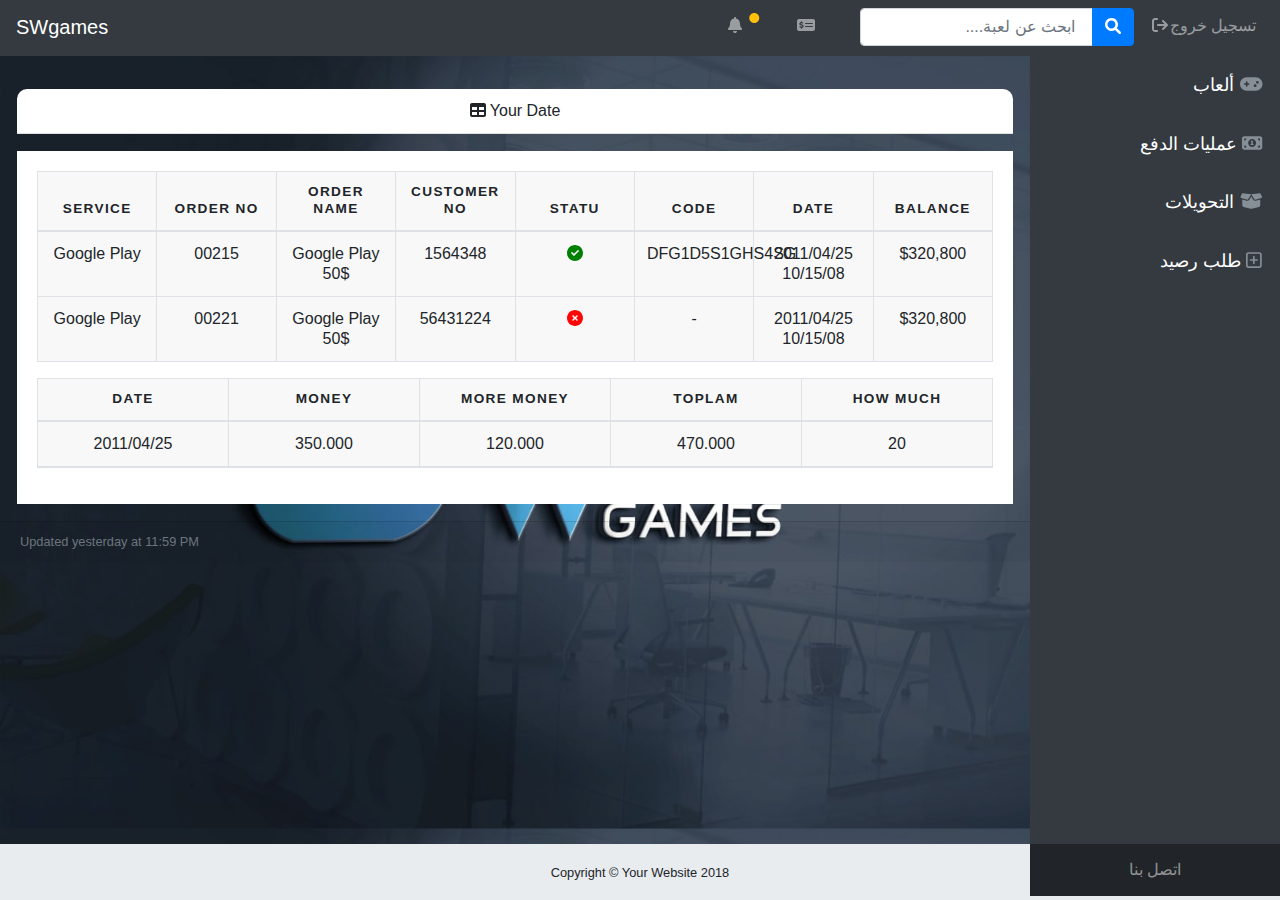
<file: my-work.html>
<!DOCTYPE html>
<html>

<head>
    <title>
        SWgames
    </title>
    <meta charset="UTF-8">
    <meta name="description" content="Free Web tutorials">
    <meta name="keywords" content="HTML, CSS, JavaScript">
    <meta name="author" content="yasser mayatı">
    <meta name="google" value="notranslate" />
    <meta name="viewport" content="width=device-width, initial-scale=1.0">
    <link rel="stylesheet" href="css/bootstrap.css">
    <link rel="stylesheet" href="stylesheet.css">
</head>

<body class="fixed-nav sticky-footer bg-dark" id="page-top">
    <!-- Navigation-->
    <nav class="navbar navbar-expand-lg navbar-dark bg-dark fixed-top" id="mainNav">
        <a class="navbar-brand" href="index.html">SWgames</a>    
        <button class="navbar-toggler navbar-toggler-right" type="button" data-toggle="collapse" data-target="#navbarResponsive" aria-controls="navbarResponsive" aria-expanded="false" aria-label="Toggle navigation">
        <span class="navbar-toggler-icon"></span>
        </button>
        <div class="collapse navbar-collapse" id="navbarResponsive">
        <ul class="navbar-nav navbar-sidenav" id="exampleAccordion">
            
            <li class="nav-item" data-toggle="tooltip" data-placement="right" title="Charts">
            <a class="nav-link" href="index.html">
                <i class="fas fa-gamepad"></i>
                <span class="nav-link-text">ألعاب</span>
            </a>
            </li>
            <li class="nav-item" data-toggle="tooltip" data-placement="right" title="Tables">
            <a class="nav-link" href="payment.html">
                <i class="fas fa-money-bill-alt"></i>
                <span class="nav-link-text">عمليات الدفع</span>
            </a>
            </li>

            
            <li class="nav-item" data-toggle="tooltip" data-placement="right" title="Link">
            <a class="nav-link" href="my-work.html">
                <i class="fas fa-box-open"></i>
                <span class="nav-link-text">التحويلات</span>
            </a>
            </li>

            <li class="nav-item" data-toggle="tooltip" data-placement="right" title="Dashboard">
                <a class="nav-link" href="index.html">
                    <i class="far fa-plus-square"></i>
                    <span class="nav-link-text">طلب رصيد</span>
                </a>
                </li>

        </ul>
        <ul class="navbar-nav sidenav-toggler">
            <li class="nav-item">
            <a class="nav-link text-center">
                اتصل بنا
            </a>
            </li>
        </ul>
        <ul class="navbar-nav ml-auto">
            <li class="nav-item dropdown">
            <a class="nav-link dropdown-toggle mr-lg-2" id="alertsDropdown" href="#" data-toggle="dropdown" aria-haspopup="true" aria-expanded="false">
                <i class="fa fa-fw fa-bell"></i>
                <span class="d-lg-none">الرسائل
                <span class="badge badge-pill badge-warning">6 جديد</span>
                </span>
                <span class="indicator text-warning d-none d-lg-block">
                <i class="fa fa-fw fa-circle"></i>
                </span>
            </a>
            <div class="dropdown-menu" aria-labelledby="alertsDropdown">
                <h6 class="dropdown-header">اشعار جديد:</h6>
                <div class="dropdown-divider"></div>
                <a class="dropdown-item" href="#">
                <span class="text-success">
                    <strong>
                    اشعار جديد</strong>
                </span>
                <div class="dropdown-message small">تم رفع زيادة على اسعار شدات بوبجي</div>
                </a>
                <div class="dropdown-divider"></div>
                <a class="dropdown-item" href="#">
                <span class="text-danger">
                    <strong>
                    اشعار جديد</strong>
                </span>
                <div class="dropdown-message small">تم تخفيض اسعار جوجل بلاي</div>
                </a>
                <div class="dropdown-divider"></div>
                <a class="dropdown-item" href="#">
                <span class="text-success">
                    <strong>
                    اشعار جديد</strong>
                </span>
                <div class="dropdown-message small"> تم تغيير اسعار </div>
                </a>
            </div>
            </li>
            <li class="nav-item dropdown">
                <a class="nav-link dropdown-toggle mr-lg-2" id="alertsDropdown" href="#" data-toggle="dropdown" aria-haspopup="true" aria-expanded="false">
                    <i class="fas fa-money-check-alt"></i>
                    <span class="d-lg-none">الرصيد
                    <span class="badge badge-pill badge-warning">6 جديد</span>
                    <span class="indicator text-warning d-none d-lg-block">
                    <i class="fa fa-fw fa-circle"></i>
                    
                    </span>
                </a>
                <div class="dropdown-menu" aria-labelledby="alertsDropdown">
                    <a class="dropdown-item" href="#">
                    <span class="text-success">
                        <strong>
                        رصيدك</strong>
                    </span>
                    <div class="dropdown-message small">150.000 SYR</div>
                    </a>
                    <div class="dropdown-divider"></div>
                    <a class="dropdown-item" href="#">
                    <span class="text-danger">
                        <strong>
                            الديون
                        </strong>
                    </span>
                    <div class="dropdown-message small">300.000 SYR</div>
                    </a>
                </div>
            </li>
            <li class="nav-item">
            <form class="form-inline my-2 my-lg-0 mr-lg-2">
                <div class="input-group">
                <input class="form-control" type="text" placeholder="....ابحث عن لعبة " style="text-align: right;">
                <span class="input-group-append">
                    <button class="btn btn-primary" type="button">
                    <i class="fa fa-search"></i>
                    </button>
                </span>
                </div>
            </form>
            </li>
            <li class="nav-item">
            <a class="nav-link" data-toggle="modal" data-target="#exampleModal">
                <i class="fa fa-fw fa-sign-out"></i>تسجيل خروج</a>
            </li>
        </ul>
        </div>
    </nav>

    <div class="content-wrapper">

        <!-- Example DataTables Card-->

        <div class="cards mb-3">
            <div class="card-header" style="text-align: center;">
                <i class="fa fa-table"></i> Your Date
            </div>
            <div class="card-body">
                <div class="table-responsive">
                    <table class="table table-bordered" id="dataTable" width="100%" cellspacing="0">
                        <thead>
                            <tr>
                                <th>Service</th>
                                <th>Order No</th>
                                <th>Order Name</th>
                                <th>Customer No</th>
                                <th>Statu</th>
                                <th>Code</th>
                                <th>Date</th>
                                <th>Balance</th>
                            </tr>
                        </thead>

                        <tbody>
                            <tr>
                                <td>Google Play</td>
                                <td>00215</td>
                                <td>Google Play 50$</td>
                                <td>1564348</td>
                                <td><span style="color: green;"><i class="fas fa-check-circle "></i></span></td>
                                <td>DFG1D5S1GHS4SG</td>
                                <td>2011/04/25 10/15/08</td>
                                <td>$320,800</td>
                            </tr>
                            <tr>
                                <td>Google Play</td>
                                <td>00221</td>
                                <td>Google Play 50$</td>
                                <td>56431224</td>
                                <td><span style="color: rgb(255, 6, 6);"><i class="fas fa-times-circle"></i></span></td>
                                <td>-</td>
                                <td>2011/04/25 10/15/08</td>
                                <td>$320,800</td>
                            </tr>

                        </tbody>
                    </table>
                    <table class="table table-bordered" id="dataTable" width="100%" cellspacing="0">
                        <thead>
                            <tr>
                                <th>Date</th>
                                <th>Money</th>
                                <th>More Money</th>
                                <th>Toplam</th>
                                <th>How Much</th>
                            </tr>
                            <tr>

                                <td>2011/04/25</td>
                                <td>350.000</td>
                                <td>120.000</td>
                                <td>470.000</td>
                                <td>20</td>
                            </tr>
                        </thead>
                    </table>
                </div>
            </div>
            <div class="card-footer small text-muted">Updated yesterday at 11:59 PM</div>
        </div>
        <!-- /.container-fluid-->
        <!-- /.content-wrapper-->
        <footer class="sticky-footer">
            <div class="container">
                <div class="text-center">
                    <small>Copyright © Your Website 2018</small>
                </div>
            </div>
        </footer>
        <!-- Scroll to Top Button-->
        <a class="scroll-to-top rounded" href="#page-top">
            <i class="fa fa-angle-up"></i>
        </a>
        <!-- Logout Modal-->
        <div class="modal fade" id="exampleModal" tabindex="-1" role="dialog" aria-labelledby="exampleModalLabel" aria-hidden="true">
            <div class="modal-dialog" role="document">
                <div class="modal-content">
                <div class="modal-header">
                    <h5 class="modal-title" id="exampleModalLabel">هل تريد تسجيل الخروج حقا</h5>
                    <button class="close" type="button" data-dismiss="modal" aria-label="Close">
                    <span aria-hidden="true">×</span>
                    </button>
                </div>
                <div class="modal-body">اختر "تسجيل الخروج" أدناه إذا كنت مستعدًا لإنهاء جلستك الحالية.</div>
                <div class="modal-footer">
                    <button class="btn btn-secondary" type="button" data-dismiss="modal">رجوع</button>
                    <a class="btn btn-primary" href="sign-in.html">تسجيل خروج</a>
                </div>
                </div>
            </div>
        </div>
    </div>
</body>
<script src="js/all.js"></script>
<script src="js/jquery-3.6.0.min.js"></script>
<script src="js/bootstrap.js"></script>
<script src="js/main.js"></script>
</body>

</html>
</file>
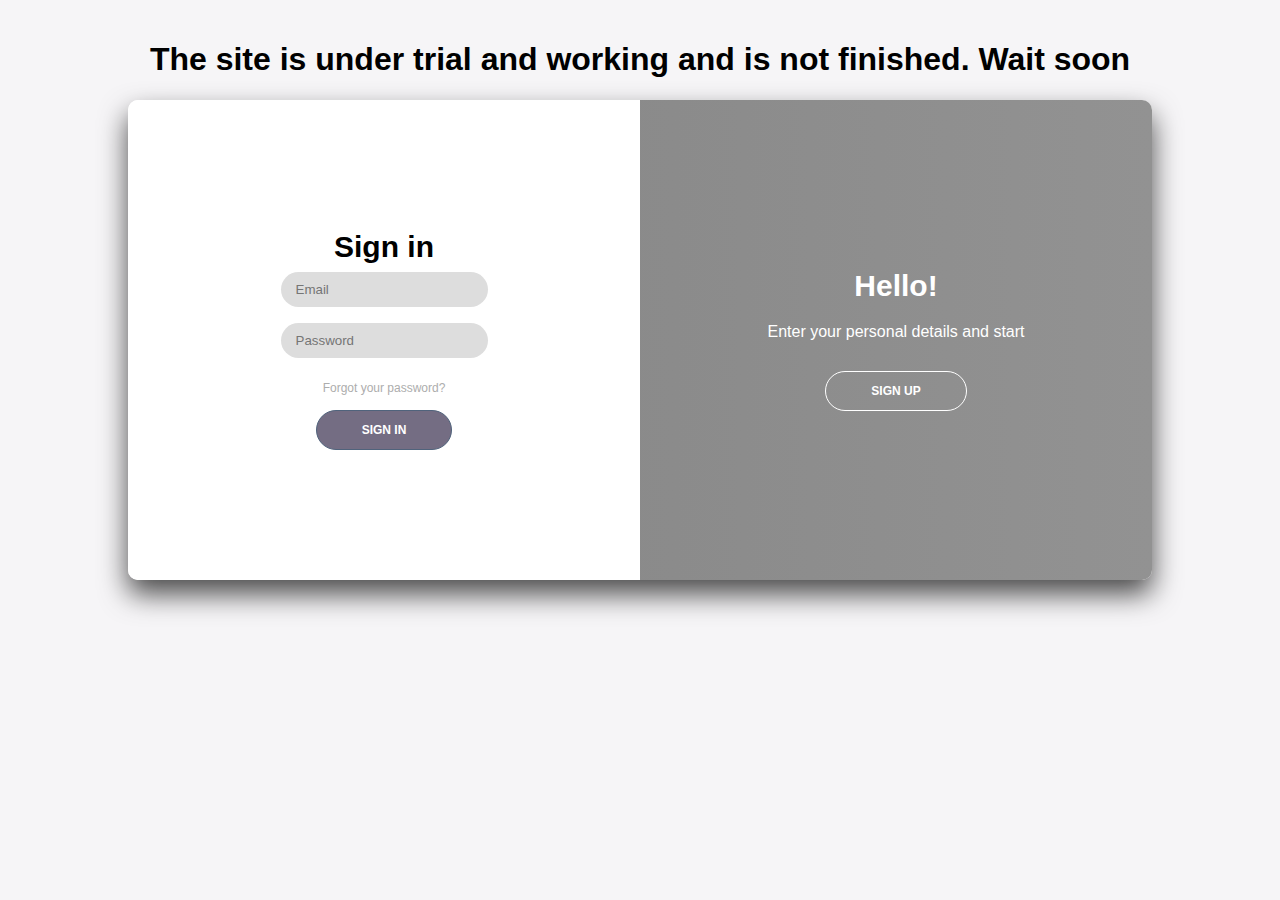
<file: sign-in.html>
<!DOCTYPE html>
<html>

<head>
    <link rel="stylesheet" href="https://use.fontawesome.com/releases/v5.8.1/css/all.css"
        integrity="sha384-50oBUHEmvpQ+1lW4y57PTFmhCaXp0ML5d60M1M7uH2+nqUivzIebhndOJK28anvf" crossorigin="anonymous">
        <style>
            * {
	box-sizing: border-box;
}

body {
	background: #f6f5f7;
	display: flex;
	justify-content: center;
	align-items: center;
	flex-direction: column;
	font-family: "Comic Sans MS", cursive, sans-serif;
	height: 2;
	margin: 20px 0 50px;
}

#title {
  font-weight: bold;
	margin: 0;
  font-size: 30px;
}

p {
	font-size: 16px;
	margin: 20px 0 30px;
}

span {
	font-size: 12px;
}

a {
	color: #adadad;
	font-size: 12px;
	text-decoration: none;
	margin: 15px 0;
}

button {
	border-radius: 50px;
	border: 1px solid #50637c;
	background-color: #746d83;
	color: #FFFFFF;
	font-size: 12px;
	font-weight: bold;
	padding: 12px 45px;
	text-transform: uppercase;
	transition: transform 80ms ease-in;
}

button:active {
	transform: scale(0.95);
}

button:focus {
	outline: none;
}

button.ghost {
	background-color: transparent;
	border-color: #FFFFFF;
}

form {
	background-color: #FFFFFF;
	display: flex;
	align-items: center;
	justify-content: center;
	flex-direction: column;
	padding: 0 50px;
	height: 100%;
	text-align: center;
}

input {
	background-color: #DDDDDD;
    border: none;
	border-radius: 50px;
	padding: 10px 15px;
	margin: 8px 0;
	width: 100%;
}

.container {
	background-color: #FFFFFF;
	border-radius: 10px;
    box-shadow: 0 14px 28px rgba(0,0,0,0.7);
	position: relative;
	overflow: hidden;
	width: 80%;
	max-width: 100%;
	min-height: 480px;
}

.form-container {
	position: absolute;
	top: 0;
	height: 100%;
	transition: all 0.6s ease-in-out;
}

.sign-in-container {
	left: 0;
	width: 50%;
	z-index: 2;
}

.container.right-panel-active .sign-in-container {
	transform: translateX(100%);
}

.sign-up-container {
	left: 0;
	width: 50%;
	opacity: 0;
	z-index: 1;
}

.container.right-panel-active .sign-up-container {
	transform: translateX(100%);
	opacity: 1;
	z-index: 5;
	animation: show 0.6s;
}

@keyframes show {
	0%, 49.99% {
		opacity: 0;
		z-index: 1;
	}
	
	50%, 100% {
		opacity: 1;
		z-index: 5;
	}
}

.overlay-container {
	position: absolute;
	top: 0;
	left: 50%;
	width: 50%;
	height: 100%;
	overflow: hidden;
	transition: transform 0.6s ease-in-out;
	z-index: 100;
}

.container.right-panel-active .overlay-container{
	transform: translateX(-100%);
}

.overlay {
	background: #f6f5f7;
	background: -webkit-linear-gradient(to right, #b6b6b6, #627070);
	background: linear-gradient(to right, #838383, #929292);
	background-repeat: no-repeat;
	background-size: cover;
	background-position: 0 0;
	color: #FFFFFF;
	position: relative;
	left: -100%;
	height: 100%;
	width: 200%;
    transform: translateX(0);
	transition: transform 0.6s ease-in-out;
}

.container.right-panel-active .overlay {
  	transform: translateX(50%);
}

.overlay-panel {
	position: absolute;
	display: flex;
	align-items: center;
	justify-content: center;
	flex-direction: column;
	padding: 0 40px;
	text-align: center;
	top: 0;
	height: 100%;
	width: 50%;
	transform: translateX(0);
	transition: transform 0.6s ease-in-out;
}

.overlay-left {
	transform: translateX(-20%);
}

.container.right-panel-active .overlay-left {
	transform: translateX(0);
}

.overlay-right {
	right: 0;
	transform: translateX(0);
}

.container.right-panel-active .overlay-right {
	transform: translateX(20%);
}

@media all screen(max-width:400px ) {
body {
    width: 40%;
    height: 100%;
}
}


        </style>
</head>

<body>
	<h1 style="text-align: center;">The site is under trial and working and is not finished. Wait soon</h1>

    <div class="container" id="container">
        <div class="form-container sign-up-container">
            <form action="#">
                <h1 id="title">Create Account</h1>
                <label for="name" id="name-label">
                    <input type="text" id="name" placeholder="Name" name="name" required /></label>
                <label for="email" id="email-label">
                    <input type="email" id="email" placeholder="Email" name="email" required /></label>
                <label for="password" id="password-label">
                    <input type="password" id="password" placeholder="Password" name="password" required /></label>
                <button>Sign Up</button>
            </form>
        </div>

        <div class="form-container sign-in-container">
            <form action="#">
                <h1 id="title">Sign in</h1>
               
                <label for="email" id="email-label">
                    <input type="email" id="email" placeholder="Email" name="email" required /></label>
                <label for="password" id="password-label">
                    <input type="password" id="password" placeholder="Password" name="password" required /></label>
                <a href="#">Forgot your password?</a>
                <button>Sign In</button>
            </form>
        </div>

        <div class="overlay-container">
            <div class="overlay">
                <div class="overlay-panel overlay-left">
                    <h1 id="title">Welcome!</h1>
                    <p>Login with your personal info</p>
                    <button class="ghost" id="signIn">Sign In</button>
                </div>

                <div class="overlay-panel overlay-right">
                    <h1 id="title">Hello!</h1>
                    <p>Enter your personal details and start</p>
                    <button class="ghost" id="signUp">Sign Up</button>
                </div>
            </div>
        </div>
    </div>
</body>
<script>
    const signUpButton = document.getElementById('signUp');
const signInButton = document.getElementById('signIn');
const container = document.getElementById('container');

signUpButton.addEventListener('click', () => {
	container.classList.add("right-panel-active");
});

signInButton.addEventListener('click', () => {
	container.classList.remove("right-panel-active");
}); 
</script>

</html>
</file>
<file: stylesheet.css>
html {
  position: relative;
  min-height: 100%;
}

body {
  overflow-x: hidden;
}

body.sticky-footer {
  margin-bottom: 56px;
}

body.sticky-footer .content-wrapper {
  min-height: calc(100vh - 56px - 56px);
}

body.fixed-nav {
  padding-top: 56px;
}

.content-wrapper {
  min-height: calc(100vh - 56px);
  padding-top: 1rem;
}

.scroll-to-top {
  position: fixed;
  right: 15px;
  bottom: 3px;
  display: none;
  width: 50px;
  height: 50px;
  text-align: center;
  color: white;
  background: rgba(52, 58, 64, 0.5);
  line-height: 45px;
}
.navbar-sidenav{
  text-align: center;
}
.scroll-to-top:focus,
.scroll-to-top:hover {
  color: white;
}

.scroll-to-top:hover {
  background: #343a40;
}

.scroll-to-top i {
  font-weight: 800;
}

.smaller {
  font-size: 0.7rem;
}

.o-hidden {
  overflow: hidden !important;
}

.z-0 {
  z-index: 0;
}

.z-1 {
  z-index: 1;
}

#mainNav .navbar-collapse {
  overflow: auto;
  max-height: 75vh;
}

#mainNav .navbar-collapse .navbar-nav .nav-item .nav-link {
  cursor: pointer;
}

#mainNav .navbar-collapse .navbar-sidenav .nav-link-collapse:after {
  float: left;
  content: "\f107";
  font-family: "FontAwesome";
}

#mainNav .navbar-collapse .navbar-sidenav .nav-link-collapse.collapsed:after {
  content: "\f105";
}

#mainNav .navbar-collapse .navbar-sidenav .sidenav-second-level,
#mainNav .navbar-collapse .navbar-sidenav .sidenav-third-level {
  padding-right: 0;
}

#mainNav .navbar-collapse .navbar-sidenav .sidenav-second-level > li > a,
#mainNav .navbar-collapse .navbar-sidenav .sidenav-third-level > li > a {
  display: block;
  padding: 0.5em 0;
}

#mainNav .navbar-collapse .navbar-sidenav .sidenav-second-level > li > a:focus,
#mainNav .navbar-collapse .navbar-sidenav .sidenav-second-level > li > a:hover,
#mainNav .navbar-collapse .navbar-sidenav .sidenav-third-level > li > a:focus,
#mainNav .navbar-collapse .navbar-sidenav .sidenav-third-level > li > a:hover {
  text-decoration: none;
}

#mainNav .navbar-collapse .navbar-sidenav .sidenav-second-level > li > a {
  padding-right: 1em;
}

#mainNav .navbar-collapse .navbar-sidenav .sidenav-third-level > li > a {
  padding-right: 2em;
}

#mainNav .navbar-collapse .sidenav-toggler {
  display: none;
}

#mainNav .navbar-collapse .navbar-nav > .nav-item.dropdown > .nav-link {
  position: relative;
  min-width: 45px;
}

#mainNav .navbar-collapse .navbar-nav > .nav-item.dropdown > .nav-link:after {
  float: left;
  width: auto;
  content: "\f105";
  border: none;
  font-family: "FontAwesome";
}

#mainNav
  .navbar-collapse
  .navbar-nav
  > .nav-item.dropdown
  > .nav-link
  .indicator {
  position: absolute;
  top: 5px;
  right: 21px;
  font-size: 10px;
}

#mainNav
  .navbar-collapse
  .navbar-nav
  > .nav-item.dropdown.show
  > .nav-link:after {
  content: "\f107";
}

#mainNav
  .navbar-collapse
  .navbar-nav
  > .nav-item.dropdown
  .dropdown-menu
  > .dropdown-item
  > .dropdown-message {
  overflow: hidden;
  max-width: none;
  text-overflow: ellipsis;
}
.dropdown-menu{
  text-align: right;
}

@media (min-width: 992px) {
  #mainNav .navbar-brand {
    width: 250px;
  }
  #mainNav .navbar-collapse {
    overflow: visible;
    max-height: none;
  }
  #mainNav .navbar-collapse .navbar-sidenav {
    position: absolute;
    top: 0;
    right: 0;
    -webkit-flex-direction: column;
    -ms-flex-direction: column;
    flex-direction: column;
    margin-top: 56px;
  }
  #mainNav .navbar-collapse .navbar-sidenav > .nav-item {
    width: 250px;
    padding: 0;
    direction: rtl;
  }
  #mainNav .navbar-collapse .navbar-sidenav > .nav-item > .nav-link {
    padding: 1em;
  }
  #mainNav .navbar-collapse .navbar-sidenav > .nav-item .sidenav-second-level,
  #mainNav .navbar-collapse .navbar-sidenav > .nav-item .sidenav-third-level {
    padding-right: 0;
    list-style: none;
  }
  #mainNav
    .navbar-collapse
    .navbar-sidenav
    > .nav-item
    .sidenav-second-level
    > li,
  #mainNav
    .navbar-collapse
    .navbar-sidenav
    > .nav-item
    .sidenav-third-level
    > li {
    width: 250px;
  }
  #mainNav
    .navbar-collapse
    .navbar-sidenav
    > .nav-item
    .sidenav-second-level
    > li
    > a,
  #mainNav
    .navbar-collapse
    .navbar-sidenav
    > .nav-item
    .sidenav-third-level
    > li
    > a {
    padding: 1em;
  }
  #mainNav
    .navbar-collapse
    .navbar-sidenav
    > .nav-item
    .sidenav-second-level
    > li
    > a {
    padding-right: 2.75em;
  }
  #mainNav
    .navbar-collapse
    .navbar-sidenav
    > .nav-item
    .sidenav-third-level
    > li
    > a {
    padding-left: 3.75em;
  }
  #mainNav .navbar-collapse .navbar-nav > .nav-item.dropdown > .nav-link {
    min-width: 0;
  }
  #mainNav .navbar-collapse .navbar-nav > .nav-item.dropdown > .nav-link:after {
    width: 24px;
    text-align: center;
  }
  #mainNav
    .navbar-collapse
    .navbar-nav
    > .nav-item.dropdown
    .dropdown-menu
    > .dropdown-item
    > .dropdown-message {
    max-width: 300px;
  }
}

#mainNav.fixed-top .sidenav-toggler {
  display: none;
}

@media (min-width: 992px) {
  #mainNav.fixed-top .navbar-sidenav {
    height: calc(100vh - 112px);
  }
  #mainNav.fixed-top .sidenav-toggler {
    position: absolute;
    top: 0;
    right: 0;
    display: flex;
    -webkit-flex-direction: column;
    -ms-flex-direction: column;
    flex-direction: column;
    margin-top: calc(100vh - 56px);
  }
  #mainNav.fixed-top .sidenav-toggler > .nav-item {
    width: 250px;
    padding: 0;
  }
  #mainNav.fixed-top .sidenav-toggler > .nav-item > .nav-link {
    padding: 1em;
  }
}

#mainNav.fixed-top.navbar-dark .sidenav-toggler {
  background-color: #212529;
}

#mainNav.fixed-top.navbar-dark .sidenav-toggler a i {
  color: #adb5bd;
}

#mainNav.fixed-top.navbar-light .sidenav-toggler {
  background-color: #dee2e6;
}

#mainNav.fixed-top.navbar-light .sidenav-toggler a i {
  color: rgba(0, 0, 0, 0.5);
}

body.sidenav-toggled #mainNav.fixed-top .sidenav-toggler {
  overflow-x: hidden;
  width: 55px;
}

body.sidenav-toggled #mainNav.fixed-top .sidenav-toggler .nav-item,
body.sidenav-toggled #mainNav.fixed-top .sidenav-toggler .nav-link {
  width: 55px !important;
}

body.sidenav-toggled #mainNav.fixed-top #sidenavToggler i {
  -webkit-transform: scaleX(-1);
  -moz-transform: scaleX(-1);
  -o-transform: scaleX(-1);
  transform: scaleX(-1);
  filter: FlipH;
  -ms-filter: "FlipH";
}

#mainNav.static-top .sidenav-toggler {
  display: none;
}

@media (min-width: 992px) {
  #mainNav.static-top .sidenav-toggler {
    display: flex;
  }
}

body.sidenav-toggled #mainNav.static-top #sidenavToggler i {
  -webkit-transform: scaleX(-1);
  -moz-transform: scaleX(-1);
  -o-transform: scaleX(-1);
  transform: scaleX(-1);
  filter: FlipH;
  -ms-filter: "FlipH";
}

.content-wrapper {
  overflow-x: hidden;
  background-image: url('img/WhatsApp\ Image\ 2022-01-10\ at\ 3.24.11\ PM.jpeg');
  background-size: 100%;
}

@media (min-width: 992px) {
  .content-wrapper {
    margin-right: 250px;
  }
}

#sidenavToggler i {
  font-weight: 800;
}

.navbar-sidenav-tooltip.show {
  display: none;
}

@media (min-width: 992px) {
  body.sidenav-toggled .content-wrapper {
    margin-left: 55px;
  }
}

body.sidenav-toggled .navbar-sidenav {
  width: 55px;
}

body.sidenav-toggled .navbar-sidenav .nav-link-text {
  display: none;
}

body.sidenav-toggled .navbar-sidenav .nav-item,
body.sidenav-toggled .navbar-sidenav .nav-link {
  width: 55px !important;
}

body.sidenav-toggled .navbar-sidenav .nav-item:after,
body.sidenav-toggled .navbar-sidenav .nav-link:after {
  display: none;
}

body.sidenav-toggled .navbar-sidenav .nav-item {
  white-space: nowrap;
}

body.sidenav-toggled .navbar-sidenav-tooltip.show {
  display: flex;
}

#mainNav.navbar-dark .navbar-collapse .navbar-sidenav .nav-link-collapse:after {
  color: #868e96;
}

#mainNav.navbar-dark .navbar-collapse .navbar-sidenav > .nav-item > .nav-link {
  color: #868e96;
  text-align: right;
  font-size: 18px;

}

#mainNav.navbar-dark
  .navbar-collapse
  .navbar-sidenav
  > .nav-item
  > .nav-link:hover {
  color: #adb5bd;
}

#mainNav.navbar-dark
  .navbar-collapse
  .navbar-sidenav
  > .nav-item
  .sidenav-second-level
  > li
  > a,
#mainNav.navbar-dark
  .navbar-collapse
  .navbar-sidenav
  > .nav-item
  .sidenav-third-level
  > li
  > a {
  color: #868e96;
}

#mainNav.navbar-dark
  .navbar-collapse
  .navbar-sidenav
  > .nav-item
  .sidenav-second-level
  > li
  > a:focus,
#mainNav.navbar-dark
  .navbar-collapse
  .navbar-sidenav
  > .nav-item
  .sidenav-second-level
  > li
  > a:hover,
#mainNav.navbar-dark
  .navbar-collapse
  .navbar-sidenav
  > .nav-item
  .sidenav-third-level
  > li
  > a:focus,
#mainNav.navbar-dark
  .navbar-collapse
  .navbar-sidenav
  > .nav-item
  .sidenav-third-level
  > li
  > a:hover {
  color: #adb5bd;
}

#mainNav.navbar-dark
  .navbar-collapse
  .navbar-nav
  > .nav-item.dropdown
  > .nav-link:after {
  color: #adb5bd;
}

@media (min-width: 992px) {
  #mainNav.navbar-dark .navbar-collapse .navbar-sidenav {
    background: #343a40;
  }
  #mainNav.navbar-dark .navbar-collapse .navbar-sidenav li.active a {
    color: white !important;
    background-color: #495057;
  }
  #mainNav.navbar-dark .navbar-collapse .navbar-sidenav li.active a:focus,
  #mainNav.navbar-dark .navbar-collapse .navbar-sidenav li.active a:hover {
    color: white;
  }
  #mainNav.navbar-dark
    .navbar-collapse
    .navbar-sidenav
    > .nav-item
    .sidenav-second-level,
  #mainNav.navbar-dark
    .navbar-collapse
    .navbar-sidenav
    > .nav-item
    .sidenav-third-level {
    background: #343a40;
  }
}

#mainNav.navbar-light
  .navbar-collapse
  .navbar-sidenav
  .nav-link-collapse:after {
  color: rgba(0, 0, 0, 0.5);
}

#mainNav.navbar-light .navbar-collapse .navbar-sidenav > .nav-item > .nav-link {
  color: rgba(0, 0, 0, 0.5);
}

#mainNav.navbar-light
  .navbar-collapse
  .navbar-sidenav
  > .nav-item
  > .nav-link:hover {
  color: rgba(0, 0, 0, 0.7);
}

#mainNav.navbar-light
  .navbar-collapse
  .navbar-sidenav
  > .nav-item
  .sidenav-second-level
  > li
  > a,
#mainNav.navbar-light
  .navbar-collapse
  .navbar-sidenav
  > .nav-item
  .sidenav-third-level
  > li
  > a {
  color: rgba(0, 0, 0, 0.5);
}

#mainNav.navbar-light
  .navbar-collapse
  .navbar-sidenav
  > .nav-item
  .sidenav-second-level
  > li
  > a:focus,
#mainNav.navbar-light
  .navbar-collapse
  .navbar-sidenav
  > .nav-item
  .sidenav-second-level
  > li
  > a:hover,
#mainNav.navbar-light
  .navbar-collapse
  .navbar-sidenav
  > .nav-item
  .sidenav-third-level
  > li
  > a:focus,
#mainNav.navbar-light
  .navbar-collapse
  .navbar-sidenav
  > .nav-item
  .sidenav-third-level
  > li
  > a:hover {
  color: rgba(0, 0, 0, 0.7);
}

#mainNav.navbar-light
  .navbar-collapse
  .navbar-nav
  > .nav-item.dropdown
  > .nav-link:after {
  color: rgba(0, 0, 0, 0.5);
}

@media (min-width: 992px) {
  #mainNav.navbar-light .navbar-collapse .navbar-sidenav {
    background: #f8f9fa;
  }
  #mainNav.navbar-light .navbar-collapse .navbar-sidenav li.active a {
    color: #000 !important;
    background-color: #e9ecef;
  }
  #mainNav.navbar-light .navbar-collapse .navbar-sidenav li.active a:focus,
  #mainNav.navbar-light .navbar-collapse .navbar-sidenav li.active a:hover {
    color: #000;
  }
  #mainNav.navbar-light
    .navbar-collapse
    .navbar-sidenav
    > .nav-item
    .sidenav-second-level,
  #mainNav.navbar-light
    .navbar-collapse
    .navbar-sidenav
    > .nav-item
    .sidenav-third-level {
    background: #f8f9fa;
  }
}

.card-body-icon {
  position: absolute;
  z-index: 0;
  top: -25px;
  right: -25px;
  font-size: 5rem;
  -webkit-transform: rotate(15deg);
  -ms-transform: rotate(15deg);
  transform: rotate(15deg);
}
.card-header:first-child {
  border-radius: calc(0.25rem - 1px) calc(0.25rem - 1px) 0 0;
  background-color: #fff;
  margin: 17px;
  border-radius: 10px 10px 0px 0px;
}
.card-body {
  background-color: #fff;
  margin: 17px;
}
span {
  color: #fff;
}

@media (min-width: 576px) {
  .card-columns {
    column-count: 1;
  }
}

@media (min-width: 768px) {
  .card-columns {
    column-count: 2;
  }
}

@media (min-width: 1200px) {
  .card-columns {
    column-count: 2;
  }
}

.card-login {
  max-width: 25rem;
}

.card-register {
  max-width: 40rem;
}

footer.sticky-footer {
  position: absolute;
  right: 0;
  bottom: 0;
  width: 100%;
  height: 56px;
  background-color: #e9ecef;
  line-height: 55px;
}

@media (min-width: 992px) {
  footer.sticky-footer {
    width: calc(100%  250px);
  }
}

@media (min-width: 992px) {
  body.sidenav-toggled footer.sticky-footer {
    width: calc(100%  55px);
  }
}

/********************filter************************************/
.select-box {
  cursor: pointer;
  position: relative;
  max-width: 20em;
  margin: 5em auto;
  width: 100%;
}

.select,
.label {
  color: #414141;
  display: block;
  font: 400 17px/2em "Source Sans Pro", sans-serif;
}

.select {
  width: 100%;
  position: absolute;
  top: 0;
  padding: 5px 0;
  height: 40px;
  opacity: 0;
  -ms-filter: "progid:DXImageTransform.Microsoft.Alpha(Opacity=0)";
  background: none transparent;
  border: 0 none;
}
.select-box1 {
  background: #ececec;
}

.label {
  position: relative;
  padding: 5px 10px;
  cursor: pointer;
}
.open .label::after {
  content: "▲";
}
.label::after {
  content: "▼";
  font-size: 12px;
  position: absolute;
  right: 0;
  top: 0;
  padding: 5px 15px;
  border-left: 5px solid #fff;
}

/*************index**********************/
.cards-list {
  z-index: 0;
  width: 100%;
  display: flex;
  justify-content: space-around;
  flex-wrap: wrap;
}

.card {
  margin: 30px auto;
  width:  250px;
  height: 250px;
  border-radius: 40px;
  box-shadow: 5px 5px 30px 7px rgba(0, 0, 0, 0.25),
    -5px -5px 30px 7px rgba(0, 0, 0, 0.22);
  cursor: pointer;
  transition: 0.4s;
  background-position: center center;
  background-size: 250px;
}

.card .card_image {
  width: inherit;
  height: inherit;
  border-radius: 40px;
}

.card .card_image img {
  width: inherit;
  height: inherit;
  border-radius: 40px;
  object-fit: cover;
}
.paragraph-card{
  border-radius: 0px 0px 40px 40px;
  padding-top: 5%;
  height: 20%;
  color: rgb(255, 255, 255);
  position: absolute;
  bottom: 0px;
  margin: 0 auto;
  background-color: rgba(94, 90, 90, 0.562);
  width: 100%;
  text-align: center;
}
.card .card_title {
  text-align: center;
  border-radius: 0px 0px 40px 40px;
  font-family: sans-serif;
  font-weight: bold;
  font-size: 30px;
  margin-top: -80px;
  height: 40px;
}

.card:hover {
  transform: scale(0.9, 0.9);
  box-shadow: 5px 5px 30px 15px rgba(0, 0, 0, 0.25),
    -5px -5px 30px 15px rgba(0, 0, 0, 0.22);
}

.title-white {
  color: white;
}

.title-black {
  color: black;
}

@media all and (max-width: 600px) {
  .card-list {
    flex-direction: column;
  }
  .card {
    width:  150px;
    height: 150px;
  }
}

/****************game option********************/
.image-option-games {
  width: 100%;
  border-radius: 25px 25px 0 0;
}
.option {
  width: 75%;
  margin: 0px auto;
  background-color: #fff;
  border-radius: 25px 25px 0 0;
  padding-bottom: 20px;
  margin-bottom: 20px;
}
.option-text {
  padding: 10px;
  text-align: center;
}
/*****************table************************/
table {
  border: 1px solid #ccc;
  border-collapse: collapse;
  margin: 0px auto;
  padding: 0;
  width: 98%;
  table-layout: fixed;
}

table caption {
  font-size: 1.5em;
  margin: 0.5em 0 0.75em;
}

table tr {
  background-color: #f8f8f8;
  border: 1px solid #ddd;
  padding: 0.35em;
}

table th,
table td {
  padding: 0.625em;
  text-align: center;
}

table th {
  font-size: 0.85em;
  letter-spacing: 0.1em;
  text-transform: uppercase;
}

@media screen and (max-width: 600px) {
  table {
    border: 0;
    
  }

  table caption {
    font-size: 1.3em;
  }

  table thead {
    border: none;
    clip: rect(0 0 0 0);
    height: 1px;
    margin: -1px;
    overflow: hidden;
    padding: 0;
    position: absolute;
    width: 1px;
    text-align: center;
  }

  table tr {
    border-bottom: 3px solid #ddd;
    display: block;
    margin-bottom: 0.625em;
    text-align: center;
  }

  table td {
    border-bottom: 1px solid #ddd;
    display: block;
    font-size: 0.8em;
    text-align: right;
    text-align: center;
  }

  table td::before {
    content: attr(data-label);
    float: left;
    font-weight: bold;
    text-transform: uppercase;
  }

  table td:last-child {
    border-bottom: 0;
  }
}

/* general styling */
body {
  font-family: "Open Sans", sans-serif;
  line-height: 1.25;
}

/***********search bar**************************/
</file>
